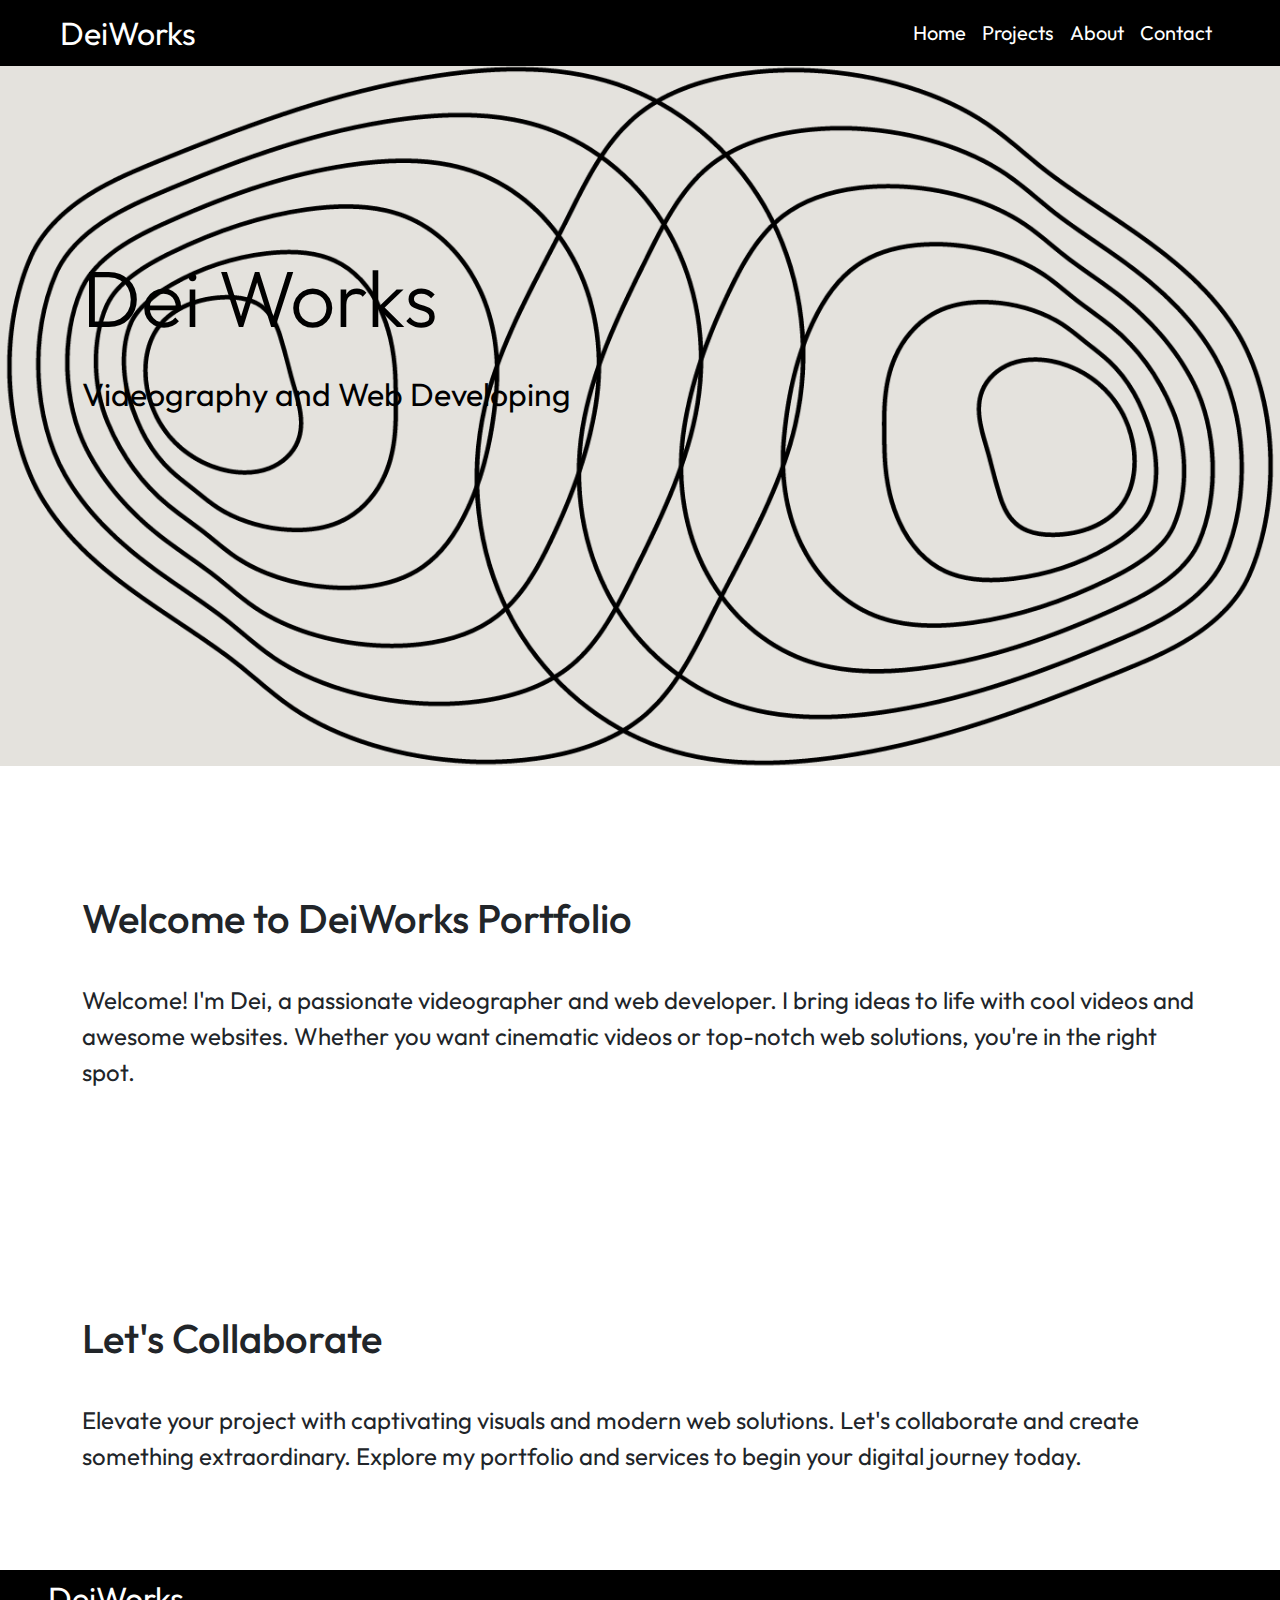
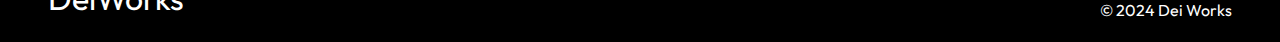
<file: index.html>
<!doctype html>
<html lang="en">

<head>
    <meta charset="utf-8">
    <meta name="viewport" content="width=device-width, initial-scale=1">

    <!-- Boostrap CSS -->
    <link href="https://cdn.jsdelivr.net/npm/bootstrap@5.3.3/dist/css/bootstrap.min.css" rel="stylesheet"
        integrity="sha384-QWTKZyjpPEjISv5WaRU9OFeRpok6YctnYmDr5pNlyT2bRjXh0JMhjY6hW+ALEwIH" crossorigin="anonymous">

    <!-- Icon link -->
    <link rel="stylesheet" href="https://cdnjs.cloudflare.com/ajax/libs/font-awesome/6.5.1/css/all.min.css"
        integrity="sha512-DTOQO9RWCH3ppGqcWaEA1BIZOC6xxalwEsw9c2QQeAIftl+Vegovlnee1c9QX4TctnWMn13TZye+giMm8e2LwA=="
        crossorigin="anonymous" referrerpolicy="no-referrer">

    <!-- Google Font -->
    <link rel="preconnect" href="https://fonts.googleapis.com">
    <link rel="preconnect" href="https://fonts.gstatic.com" crossorigin>
    <link href="https://fonts.googleapis.com/css2?family=Outfit:wght@100..900&display=swap" rel="stylesheet">

    <title>Dei Works</title>
    <link rel="stylesheet" href="./css/style.css">
    <link rel="icon" href="./images/favicon.ico">

</head>

<body>
    <header>
        <nav class="navbar navbar-expand-lg py-1" style="background-color: black;">
            <div class="container-fluid">
                <a class="navbar-brand fs-2 ps-5 text-white" href="#"> DeiWorks</a> <!--From fs-1 to fs-2-->

                <div class="ms-auto">
                    <button class="navbar-toggler bg-white" type="button" data-bs-toggle="offcanvas"
                        data-bs-target="#offcanvasNavbar" aria-controls="offcanvasNavbar">
                        <span class="navbar-toggler-icon"></span>
                    </button>
                </div>

                <div class="offcanvas offcanvas-end" style="background-color: black;" tabindex="-1" id="offcanvasNavbar"
                    aria-labelledby="offcanvasNavbarLabel">
                    <div class="offcanvas-header">
                        <h5 class="offcanvas-title text-white" id="offcanvasNavbarLabel">Dei Works</h5>
                        <button type="button" class="btn-close text-reset" style="background-color: white;" data-bs-dismiss="offcanvas"
                            aria-label="Close"></button>
                    </div>

                    <div class=" offcanvas-body" style="background-color: black;">
                        <ul class="navbar-nav ms-auto mb-2 mb-lg-0 fs-5 pe-5"> <!--From fs-3 to fs-5-->
                            <li class="nav-item">
                                <a class="nav-link active text-white" aria-current="page" href="./index.html">Home</a>
                            </li>
                            <li class="nav-item">
                                <a class="nav-link text-white" href="./projects.html">Projects</a>
                            </li>
                            <li class="nav-item">
                                <a class="nav-link text-white" href="./about.html">About</a>
                            </li>
                            <li class="nav-item">
                                <a class="nav-link text-white" href="./contact.html" aria-disabled="true">Contact</a>
                            </li>
                        </ul>
                    </div>
                </div>
            </div>
        </nav>
    </header>

    <!-- Skip link -->
    <a href="#main-content" class="skip-link">Skip to main content</a>

    <main>

        <section class="head">
            <div class="container-xl text-black">
                <h1 class="display-1 pt-4 pb-3">Dei Works</h1>
                <p class="fs-2">Videography and Web Developing</p>
            </div>
        </section>


        <section class="welcome" id="main-content">
            <div class="container-xl">
                <div class="deiworks">
                    <h1 class="intro slide-in">Welcome to DeiWorks Portfolio</h1>
                    <p class="fs-4 slide-in">  <!--From fs-2 to fs-4-->
                        Welcome! I'm Dei, a passionate videographer and web developer. I bring ideas to life with cool
                        videos and awesome websites. Whether you want cinematic videos or top-notch web solutions,
                        you're in
                        the right spot.
                    </p>
                </div>

                <div class="collab">
                    <h1 class="intro slide-in">Let's Collaborate</h1>
                    <p class="fs-4 slide-in"> <!--From fs-2 to fs-4-->
                        Elevate your project with captivating visuals and modern web solutions. Let's collaborate and
                        create
                        something extraordinary. Explore my portfolio and services to begin your digital journey today.
                    </p>
                </div>
            </div>
        </section>

        <!-- Footer -->
        <footer class="bg-black text-white py-1" role="contentinfo" itemscope itemtype="http://schema.org/WPFooter">
            <div class="container-fluid">
                <div class="row">
                    <div class="col fs-2 ps-5 text-start"> <!--from fs-1 ot fs-2-->
                        <p itemprop="name">
                            DeiWorks
                        </p>
                    </div>
                    <div class="col fs-2 text-center">
                        <a href="https://www.instagram.com/non_sensestudio/" target="_blank" class="text-white">
                            <i class="fa-brands fa-instagram"></i>
                        </a>
                    </div>
                    <div class="col copy pt-4 pe-5 text-end d-none d-md-block" itemprop="copyright">
                        <p>
                            <span aria-label="Copyright" role="img">&#169;</span>
                            <span>
                                <time datetime="2024">2024</time> Dei Works
                            </span>
                        </p>
                    </div>
                </div>
            </div>
        </footer>
    </main>

    <script src="https://cdn.jsdelivr.net/npm/bootstrap@5.3.3/dist/js/bootstrap.bundle.min.js"
        integrity="sha384-YvpcrYf0tY3lHB60NNkmXc5s9fDVZLESaAA55NDzOxhy9GkcIdslK1eN7N6jIeHz" crossorigin="anonymous">
    </script>
</body>

</html>
</file>
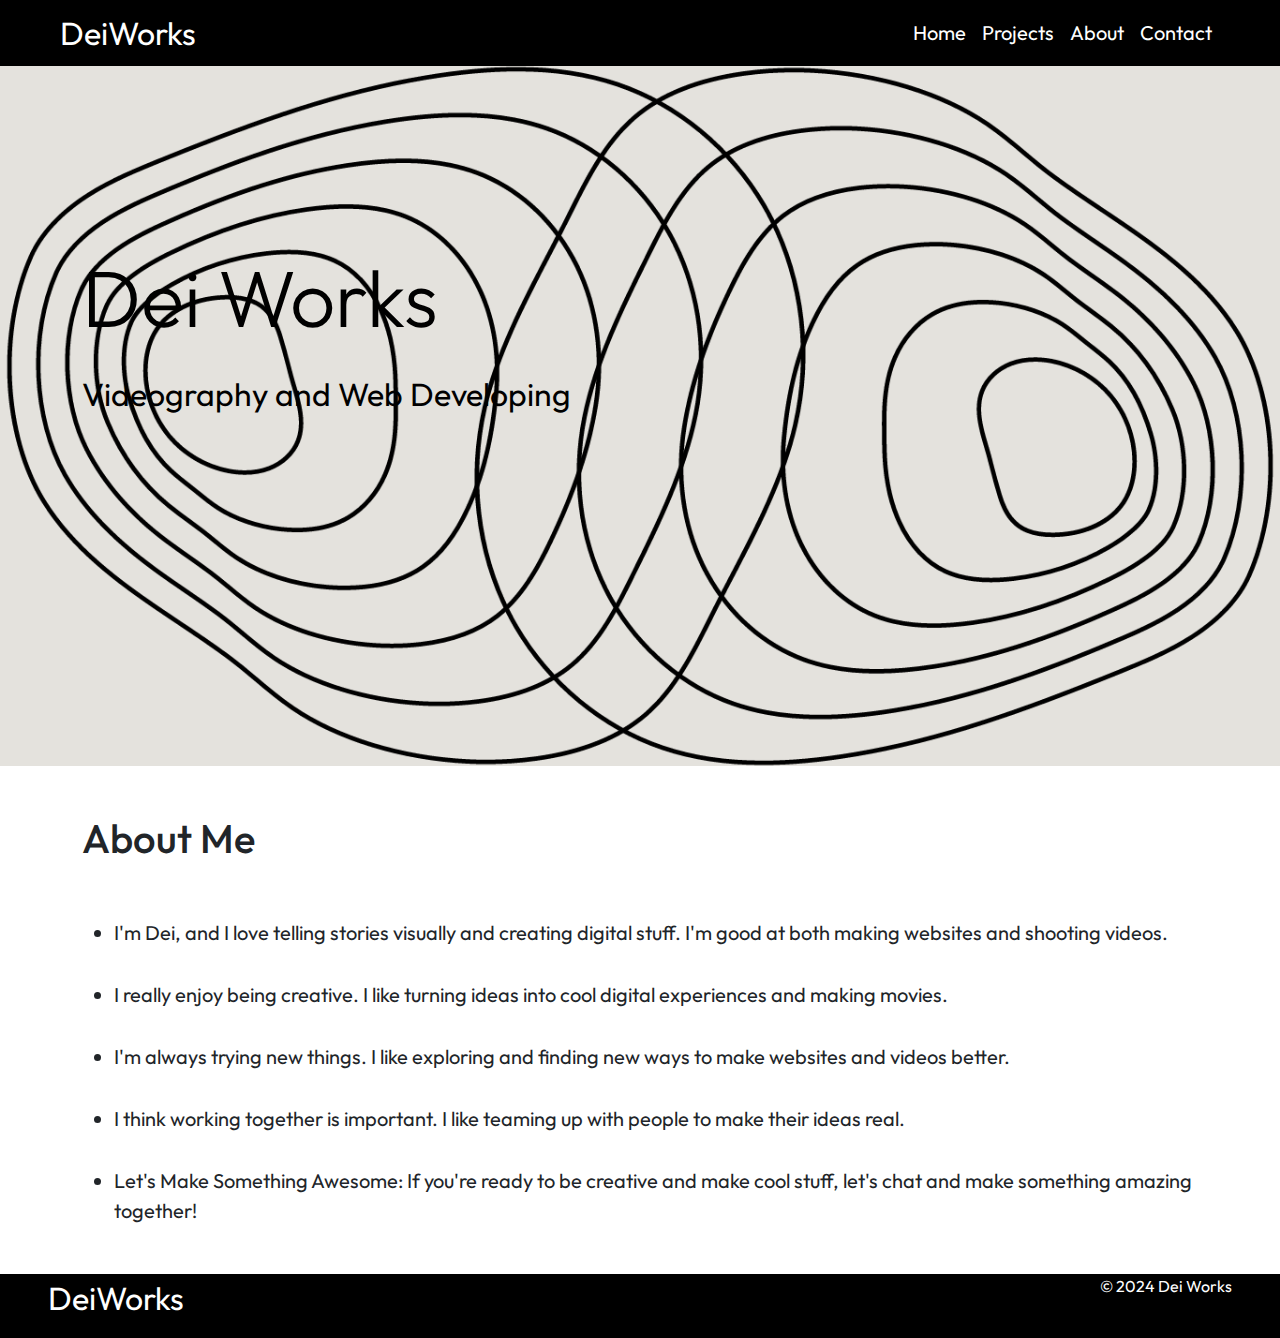
<file: about.html>
<!doctype html>
<html lang="en">

<head>
    <meta charset="utf-8">
    <meta name="viewport" content="width=device-width, initial-scale=1">

    <!-- Boostrap CSS -->
    <link href="https://cdn.jsdelivr.net/npm/bootstrap@5.3.3/dist/css/bootstrap.min.css" rel="stylesheet"
        integrity="sha384-QWTKZyjpPEjISv5WaRU9OFeRpok6YctnYmDr5pNlyT2bRjXh0JMhjY6hW+ALEwIH" crossorigin="anonymous">

    <!-- Icon link -->
    <link rel="stylesheet" href="https://cdnjs.cloudflare.com/ajax/libs/font-awesome/6.5.1/css/all.min.css"
        integrity="sha512-DTOQO9RWCH3ppGqcWaEA1BIZOC6xxalwEsw9c2QQeAIftl+Vegovlnee1c9QX4TctnWMn13TZye+giMm8e2LwA=="
        crossorigin="anonymous" referrerpolicy="no-referrer">

    <!-- Google Font -->
    <link rel="preconnect" href="https://fonts.googleapis.com">
    <link rel="preconnect" href="https://fonts.gstatic.com" crossorigin>
    <link href="https://fonts.googleapis.com/css2?family=Outfit:wght@100..900&display=swap" rel="stylesheet">

    <title>Dei Works</title>
    <link rel="stylesheet" href="./css/style.css">

</head>

<body>
    <header>
        <nav class="navbar navbar-expand-lg py-1" style="background-color: black;">
            <div class="container-fluid">
                <a class="navbar-brand fs-2 ps-5 text-white" href="#"> DeiWorks</a> <!--From fs-1 to fs--->

                <div class="ms-auto">
                    <button class="navbar-toggler bg-white" type="button" data-bs-toggle="offcanvas"
                        data-bs-target="#offcanvasNavbar" aria-controls="offcanvasNavbar">
                        <span class="navbar-toggler-icon"></span>
                    </button>
                </div>

                <div class="offcanvas offcanvas-end" style="background-color: black;" tabindex="-1" id="offcanvasNavbar"
                    aria-labelledby="offcanvasNavbarLabel">
                    <div class="offcanvas-header">
                        <h5 class="offcanvas-title text-white" id="offcanvasNavbarLabel">Dei Works</h5>
                        <button type="button" class="btn-close text-reset" style="background-color: white;" data-bs-dismiss="offcanvas"
                            aria-label="Close"></button>
                    </div>

                    <div class=" offcanvas-body" style="background-color: black;">
                        <ul class="navbar-nav ms-auto mb-2 mb-lg-0 fs-5 pe-5"> <!--From fs-3 to fs-5-->

                            <li class="nav-item">
                                <a class="nav-link active text-white" aria-current="page" href="./index.html">Home</a>
                            </li>
                            <li class="nav-item">
                                <a class="nav-link text-white" href="./projects.html">Projects</a>
                            </li>
                            <li class="nav-item">
                                <a class="nav-link text-white" href="./about.html">About</a>
                            </li>
                            <li class="nav-item">
                                <a class="nav-link text-white" href="./contact.html" aria-disabled="true">Contact</a>
                            </li>
                        </ul>
                    </div>
                </div>
            </div>
        </nav>
    </header>

     <!-- Skip link -->
     <a href="#main-content" class="skip-link">Skip to main content</a>

    <main>
        <section class="abouthead">
                <div class="container-xl text-black slide-down">
                    <h1 class="display-1 pt-4 pb-3">Dei Works</h1>
                    <p class="fs-2">Videography and Web Developing</p> 
                </div>
        </section>

        <section class="aboutdei container-xl slide-down">
            <div>
                <h1 class="pt-5" id="main-content">About Me</h1> 
                    <ul>
                        <!--From fs-2 to fs-5-->
                        <li class="list fs-5">I'm Dei, and I love telling stories visually and creating digital stuff. I'm
                            good at both
                            making websites and shooting videos.
                        </li> 

                        <li class="list fs-5">
                            I really enjoy being creative. I like turning ideas into cool digital experiences and making
                            movies.
                        </li>

                        <li class="list fs-5">
                            I'm always trying new things. I like exploring and finding new ways to make websites and
                            videos
                            better.
                        </li>

                        <li class="list fs-5">
                            I think working together is important. I like teaming up with people to make their
                            ideas real.
                        </li>

                        <li class="list fs-5">
                            Let's Make Something Awesome: If you're ready to be creative and make cool stuff, let's chat
                            and
                            make something amazing together!
                        </li>

                    </ul>
            </div>
        </section>

        <!-- Footer -->
        <footer class="bg-black text-white" role="contentinfo" itemscope itemtype="http://schema.org/WPFooter">
            <div class="container-fluid">
                <div class="row">
                    <div class="col fs-2 ps-5 text-start"> <!--From fs-1 to fs-2-->
                        <p itemprop="name">
                            DeiWorks
                        </p>
                    </div>
                    <div class="col fs-2 text-center">  <!--From fs-1 to fs-2-->
                        <a href="https://www.instagram.com/non_sensestudio/" target="_blank" class="text-white">
                            <i class="fa-brands fa-instagram"></i>
                        </a>
                    </div>
                    <div class="col copy pe-5 text-end d-none d-md-block" itemprop="copyright">
                        <p>
                            <span aria-label="Copyright" role="img">&#169;</span>
                            <span>
                                <time datetime="2024">2024</time> Dei Works
                            </span>
                        </p>
                    </div>
                </div>
            </div>
        </footer>
    </main>

    <script src="https://cdn.jsdelivr.net/npm/bootstrap@5.3.3/dist/js/bootstrap.bundle.min.js"
        integrity="sha384-YvpcrYf0tY3lHB60NNkmXc5s9fDVZLESaAA55NDzOxhy9GkcIdslK1eN7N6jIeHz" crossorigin="anonymous">
    </script>
</body>

</html>
</file>
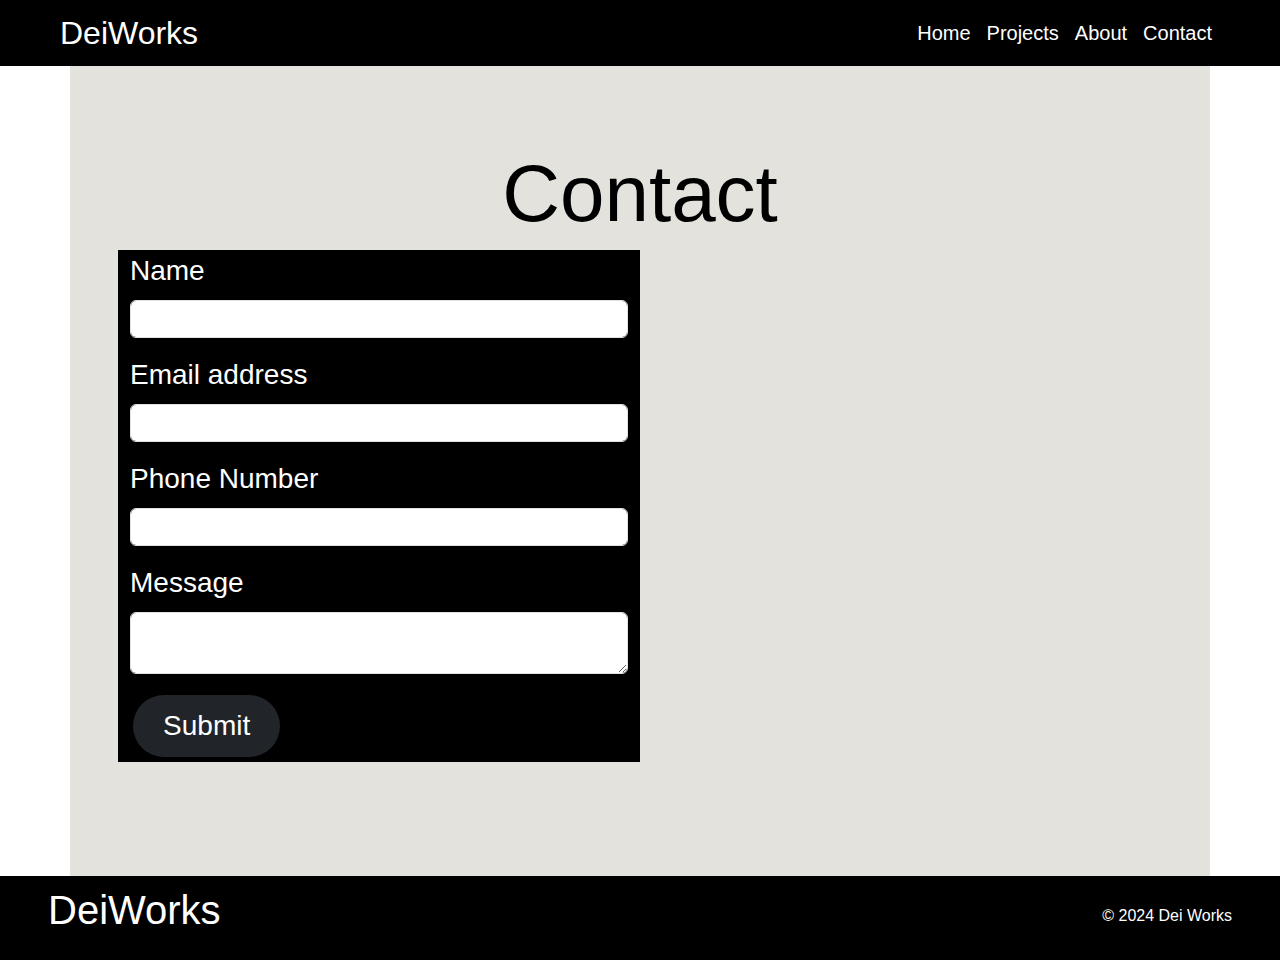
<file: contact.html>
<!doctype html>
<html lang="en">

<head>
    <meta charset="utf-8">
    <meta name="viewport" content="width=device-width, initial-scale=1">

    <!-- Boostrap CSS -->
    <link href="https://cdn.jsdelivr.net/npm/bootstrap@5.3.3/dist/css/bootstrap.min.css" rel="stylesheet"
        integrity="sha384-QWTKZyjpPEjISv5WaRU9OFeRpok6YctnYmDr5pNlyT2bRjXh0JMhjY6hW+ALEwIH" crossorigin="anonymous">

    <!-- Icon link -->
    <link rel="stylesheet" href="https://cdnjs.cloudflare.com/ajax/libs/font-awesome/6.5.1/css/all.min.css"
        integrity="sha512-DTOQO9RWCH3ppGqcWaEA1BIZOC6xxalwEsw9c2QQeAIftl+Vegovlnee1c9QX4TctnWMn13TZye+giMm8e2LwA=="
        crossorigin="anonymous" referrerpolicy="no-referrer">

    <!-- Google Font -->
    <link rel="preconnect" href="https://fonts.googleapis.com">
    <link rel="preconnect" href="https://fonts.gstatic.com" crossorigin>
    <link
        href="https://fonts.googleapis.com/css2?family=Anton+SC&family=DM+Sans:ital,opsz,wght@0,9..40,500;1,9..40,500&display=swap"
        rel="stylesheet">

    <title>Dei Works</title>
    <link rel="stylesheet" href="./css/style.css">

</head>

<body>
    <header>
        <nav class="navbar navbar-expand-lg py-1" style="background-color: black;">
            <div class="container-fluid">
                <a class="navbar-brand fs-2 ps-5 text-white" href="#"> DeiWorks</a>
                <!--From fs-1 to fs-2-->

                <div class="ms-auto">
                    <button class="navbar-toggler bg-white" type="button" data-bs-toggle="offcanvas"
                        data-bs-target="#offcanvasNavbar" aria-controls="offcanvasNavbar">
                        <span class="navbar-toggler-icon"></span>
                    </button>
                </div>

                <div class="offcanvas offcanvas-end" style="background-color: black;" tabindex="-1" id="offcanvasNavbar"
                    aria-labelledby="offcanvasNavbarLabel">
                    <div class="offcanvas-header">
                        <h5 class="offcanvas-title text-white" id="offcanvasNavbarLabel">Dei Works</h5>
                        <button type="button" class="btn-close text-reset" style="background-color: white;"
                            data-bs-dismiss="offcanvas" aria-label="Close"></button>
                    </div>

                    <div class=" offcanvas-body" style="background-color: black;">
                        <ul class="navbar-nav ms-auto mb-2 mb-lg-0 fs-5 pe-5">
                            <!--From fs-3 to fs-5-->
                            <li class="nav-item">
                                <a class="nav-link active text-white" aria-current="page" href="./index.html">Home</a>
                            </li>
                            <li class="nav-item">
                                <a class="nav-link text-white" href="./projects.html">Projects</a>
                            </li>
                            <li class="nav-item">
                                <a class="nav-link text-white" href="./about.html">About</a>
                            </li>
                            <li class="nav-item">
                                <a class="nav-link text-white" href="./contact.html" aria-disabled="true">Contact</a>
                            </li>
                        </ul>
                    </div>
                </div>
            </div>
        </nav>
    </header>

    <!-- Skip link -->
    <a href="#main-content" class="skip-link">Skip to main content</a>

    <main>
        <div class="container" style="background-color: #e4e2dd;">
            <div class="row pt-5 pb-5 ps-5 pe-5">
                <!--remoed the pb-5 because this code is fighting the other code. 8-14-24 -->

                <div class="text-center slide-down">
                    <!--added the class name h1contact to edit the "spacing" again evenly. 8-14-24-->
                    <h1 class="h1contact display-1 text-black" id="main-content">Contact</h1>
                </div>

                <form class="col-lg-6 col-sm-12 col-md-12 mb-3 bg-black text-white fade-right action"
                    action="https://formspree.io/f/xovajlbq" method="POST">
                    <div class="mb-3 fs-3">
                        <label for="exampleInputname" class="form-label">Name</label>
                        <input type="text" class="form-control" id="exampleInputname">
                    </div>
                    <div class="mb-3 fs-3">
                        <label for="exampleInputEmail" class="form-label">Email address</label>
                        <input type="email" class="form-control" id="exampleInputEmail">
                    </div>
                    <div class="mb-3 fs-3">
                        <label for="exampleInputnumber" class="form-label">Phone Number</label>
                        <input type="tel" class="form-control" id="exampleInputnumber">
                    </div>
                    <div class="mb-3 fs-3">
                        <label for="exampleInputmessage" class="form-label">Message</label>
                        <textarea name="message" class="form-control" id="exampleInputmessage"></textarea>
                    </div>
                    <button type="submit" class="btn btn-click fs-3 text-bg-dark">Submit</button>
                </form>


                <div class="location col-lg-6 col-sm-12 col-md-12 mb-3 p-0 fade-left">
                    <iframe
                        src="https://www.google.com/maps/embed?pb=!1m18!1m12!1m3!1d22432.818746560606!2d-75.77195146026213!3d45.34674629719087!2m3!1f0!2f0!3f0!3m2!1i1024!2i768!4f13.1!3m3!1m2!1s0x4cce0718cc4a6ad7%3A0xc6cc467725843e2b!2sAlgonquin%20College%20-%20Ottawa%20Campus!5e0!3m2!1sen!2sca!4v1701218175510!5m2!1sen!2sca"
                        height="500" width="100%" loading="lazy" referrerpolicy="no-referrer-when-downgrade"></iframe>
                </div>
            </div>

        </div>

        <!-- Footer -->
        <footer class="bg-black text-white py-1" role="contentinfo" itemscope itemtype="http://schema.org/WPFooter">
            <div class="container-fluid">
                <div class="row">
                    <div class="col fs-1 ps-5 text-start">
                        <p itemprop="name">
                            DeiWorks
                        </p>
                    </div>
                    <div class="col fs-1 text-center">
                        <a href="https://www.instagram.com/non_sensestudio/" target="_blank" class="text-white">
                            <i class="fa-brands fa-instagram"></i>
                        </a>
                    </div>
                    <div class="col copy pt-4 pe-5 text-end d-none d-md-block" itemprop="copyright">
                        <p>
                            <span aria-label="Copyright" role="img">&#169;</span>
                            <span>
                                <time datetime="2024">2024</time> Dei Works
                            </span>
                        </p>
                    </div>
                </div>
            </div>
        </footer>

    </main>

    <script src="https://cdn.jsdelivr.net/npm/bootstrap@5.3.3/dist/js/bootstrap.bundle.min.js"
        integrity="sha384-YvpcrYf0tY3lHB60NNkmXc5s9fDVZLESaAA55NDzOxhy9GkcIdslK1eN7N6jIeHz" crossorigin="anonymous">
    </script>
</body>

</html>
</file>
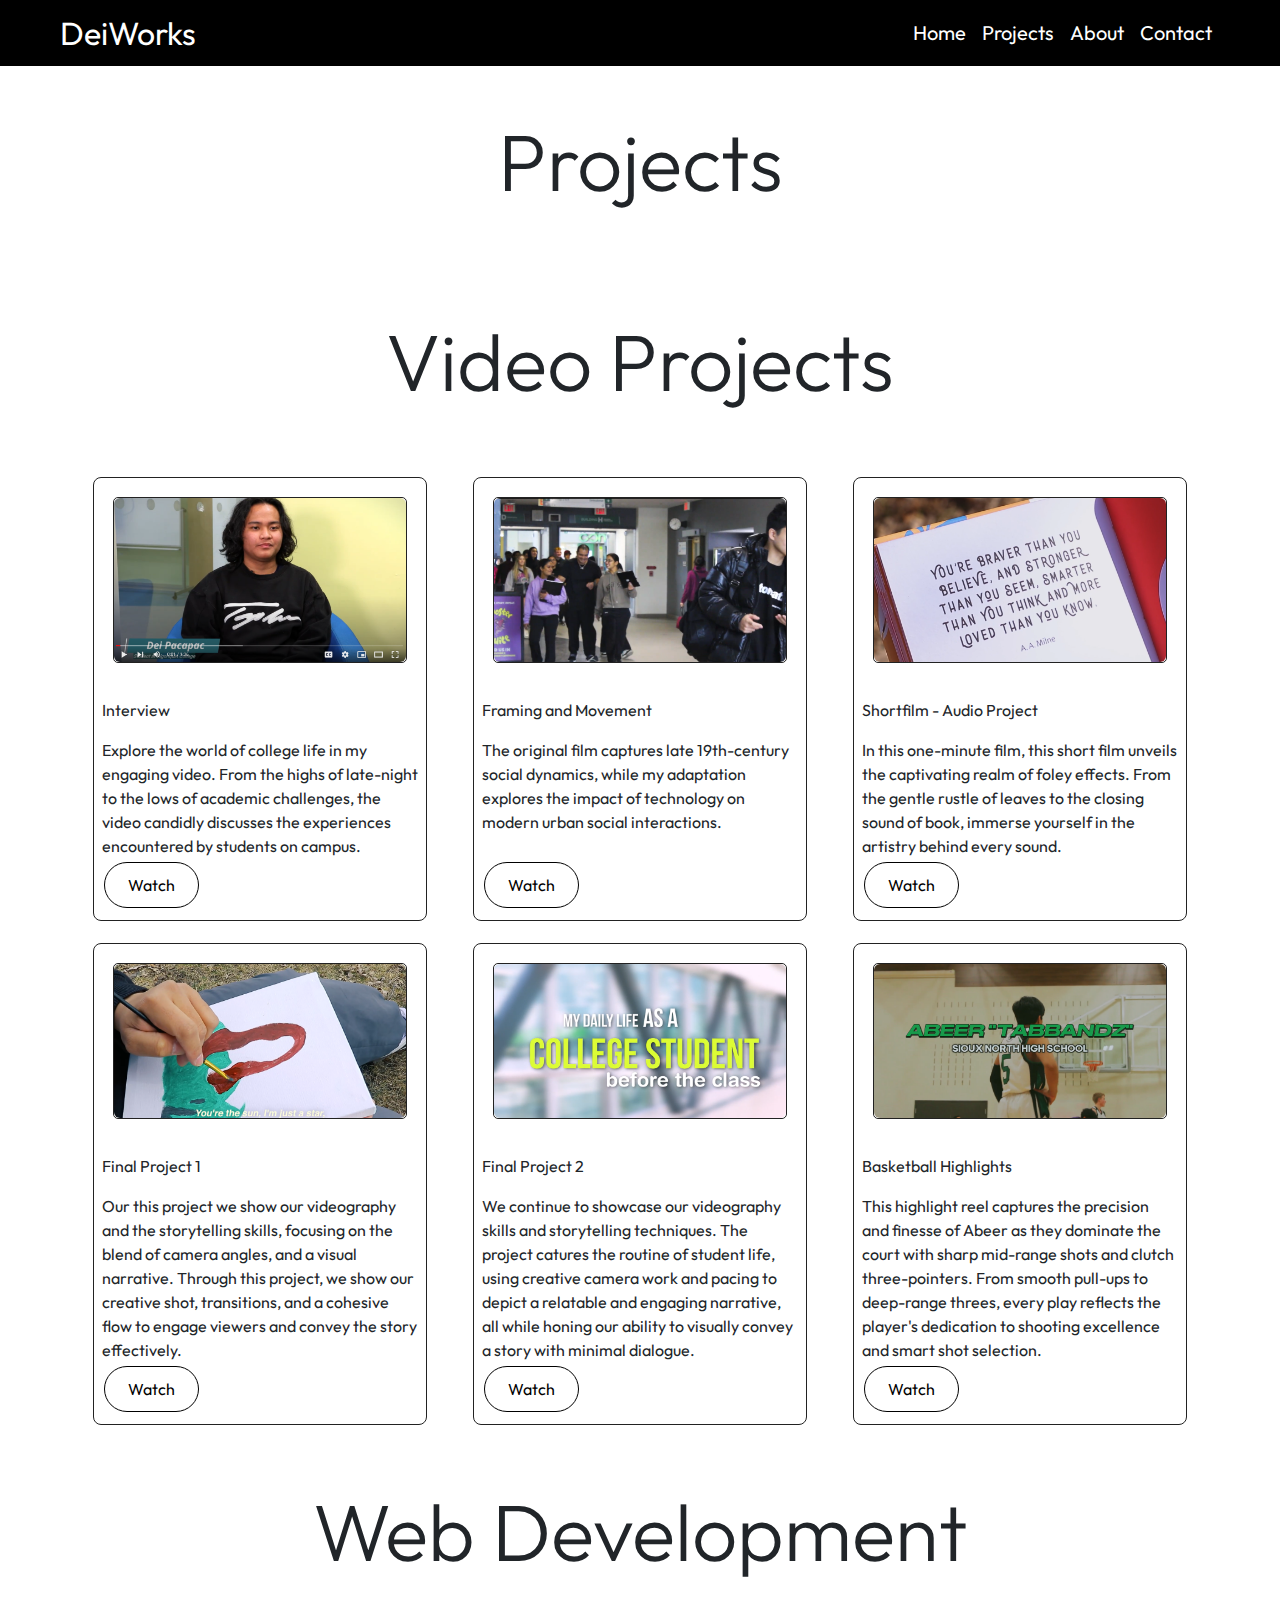
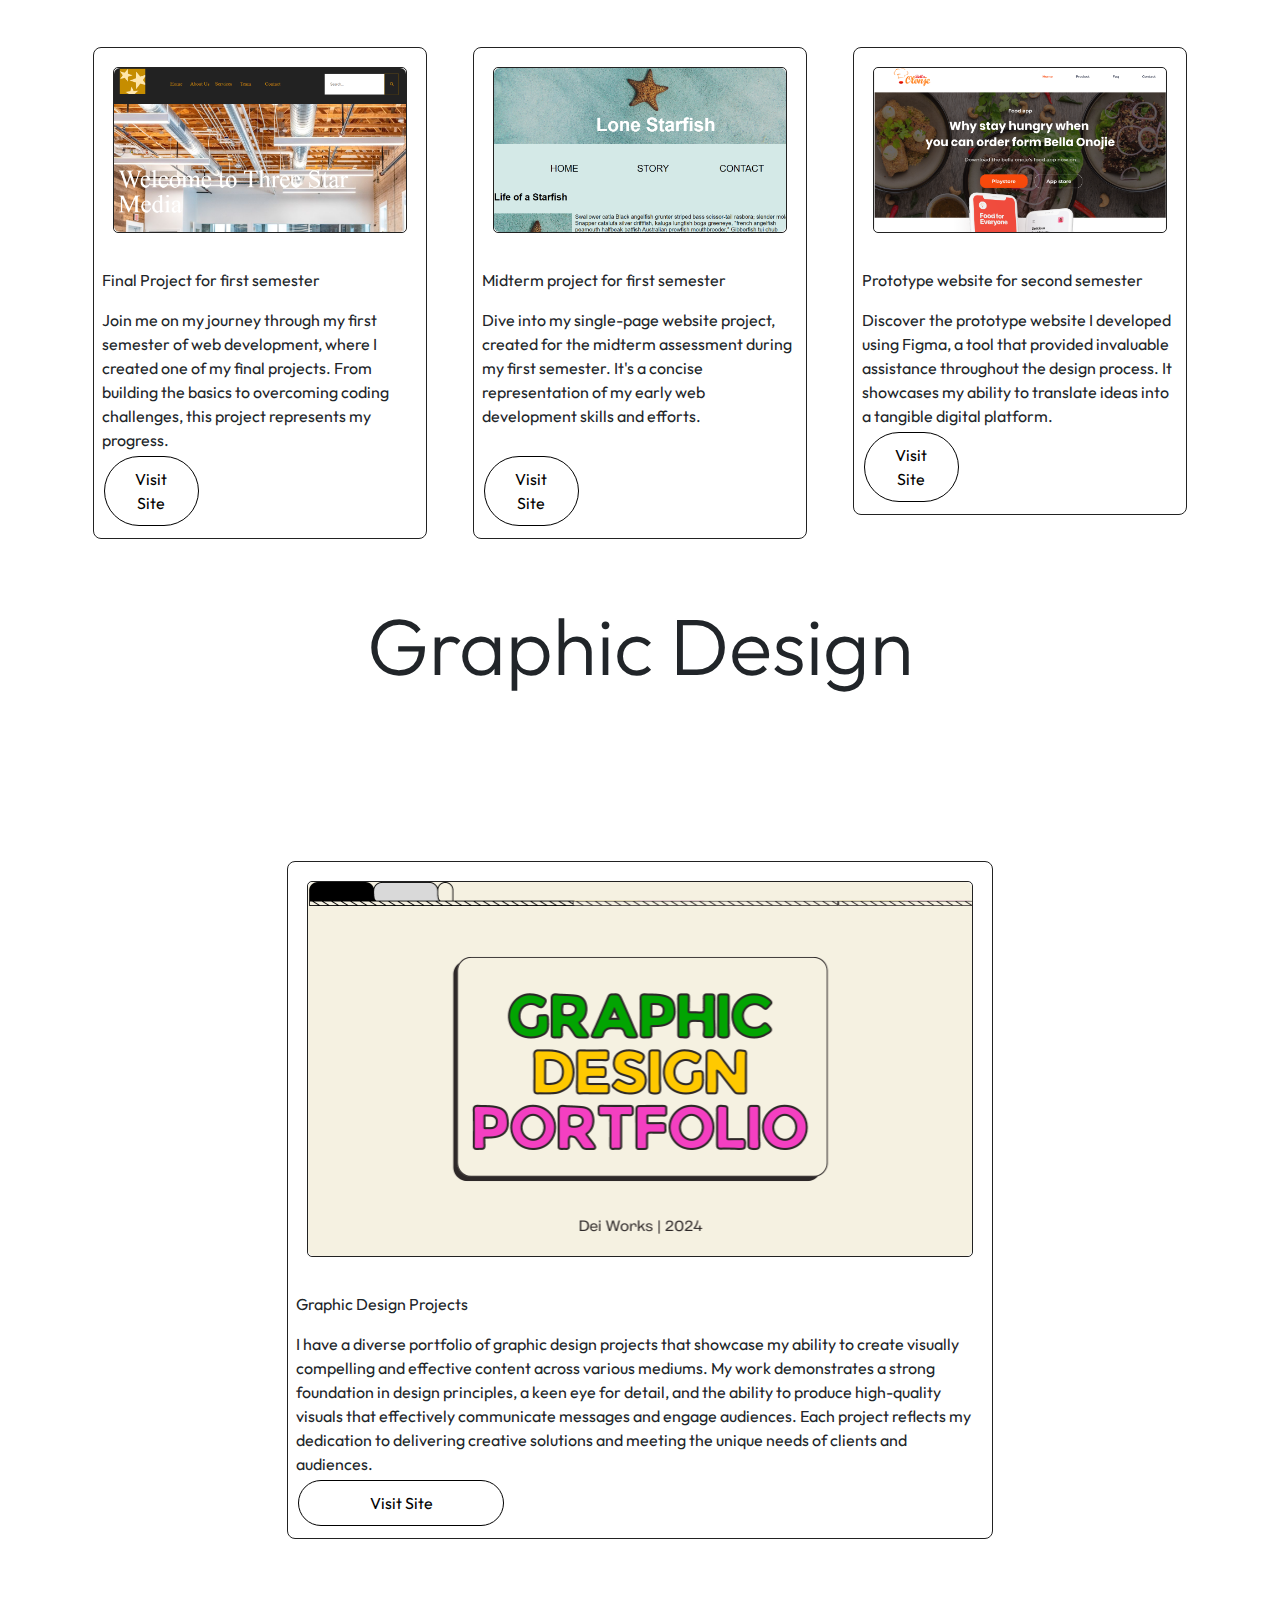
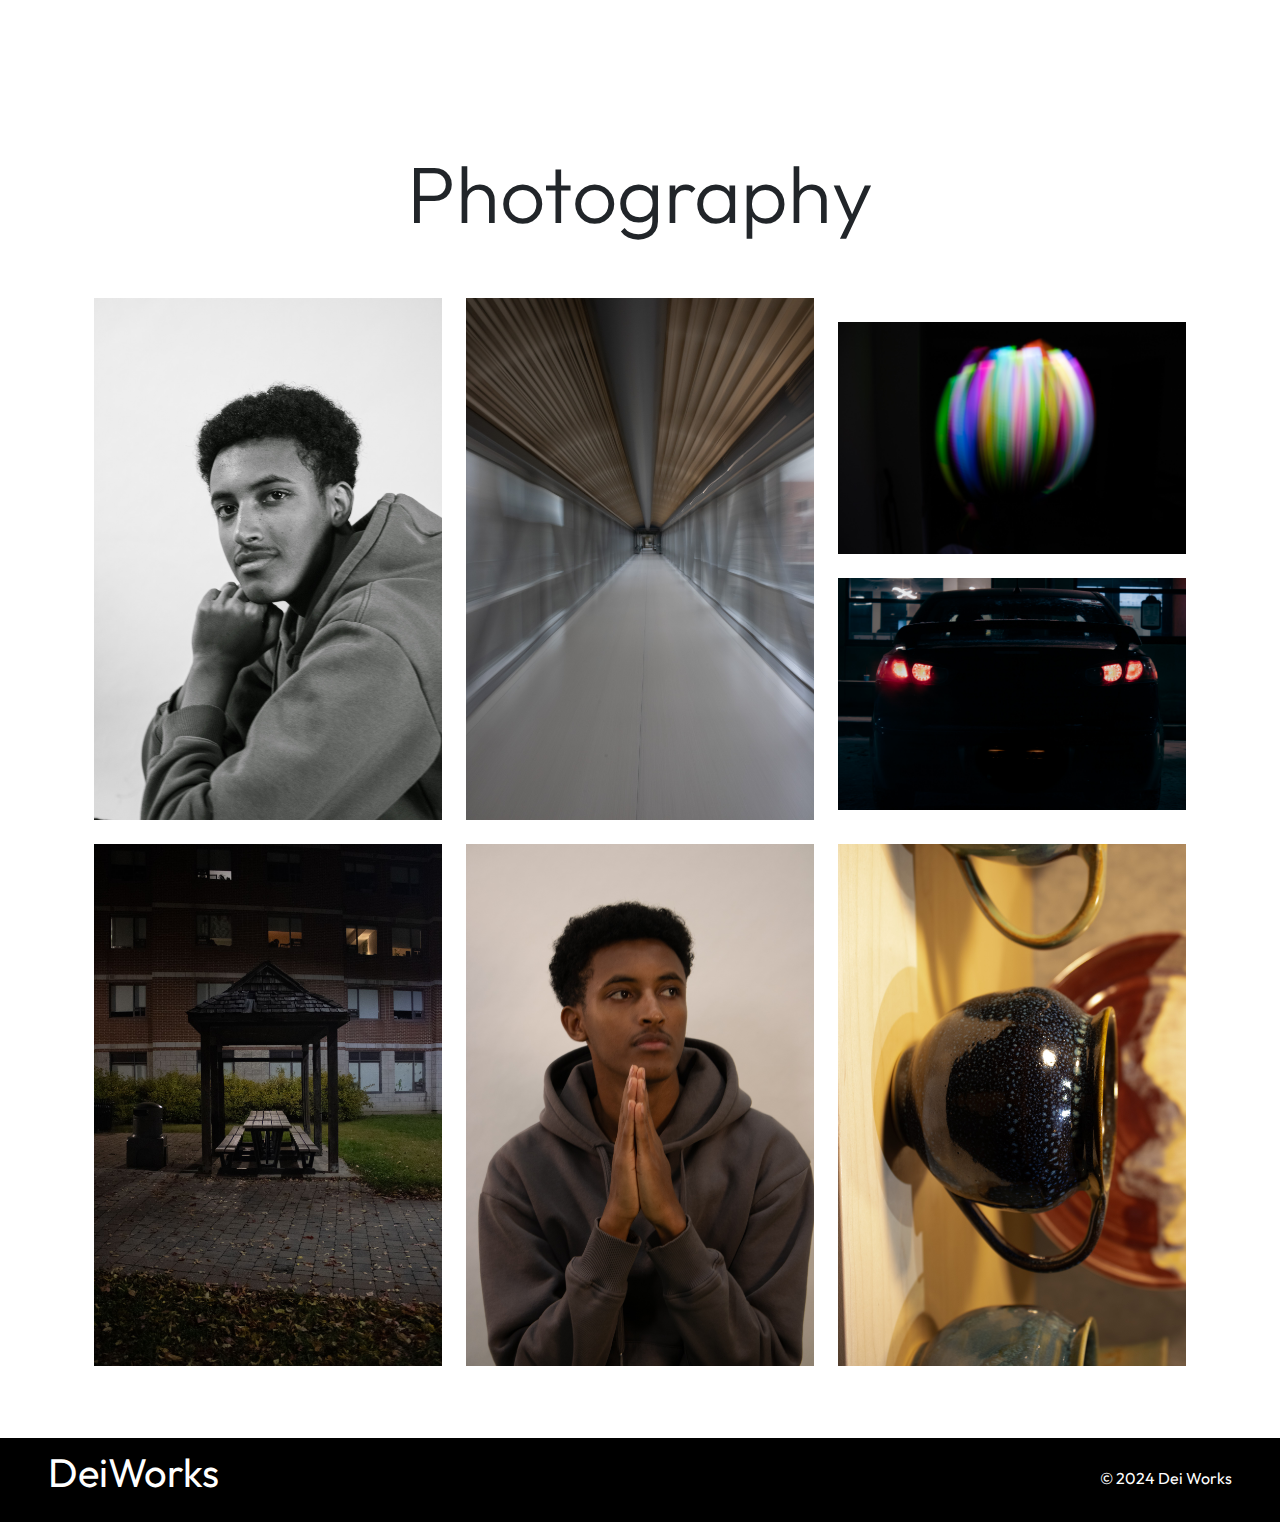
<file: projects.html>
<!doctype html>
<html lang="en">

<head>
    <meta charset="utf-8">
    <meta name="viewport" content="width=device-width, initial-scale=1">

    <!-- Boostrap CSS -->
    <link href="https://cdn.jsdelivr.net/npm/bootstrap@5.3.3/dist/css/bootstrap.min.css" rel="stylesheet"
        integrity="sha384-QWTKZyjpPEjISv5WaRU9OFeRpok6YctnYmDr5pNlyT2bRjXh0JMhjY6hW+ALEwIH" crossorigin="anonymous">

    <!-- Icon link -->
    <link rel="stylesheet" href="https://cdnjs.cloudflare.com/ajax/libs/font-awesome/6.5.1/css/all.min.css"
        integrity="sha512-DTOQO9RWCH3ppGqcWaEA1BIZOC6xxalwEsw9c2QQeAIftl+Vegovlnee1c9QX4TctnWMn13TZye+giMm8e2LwA=="
        crossorigin="anonymous" referrerpolicy="no-referrer">

    <!-- Google Font -->
    <link rel="preconnect" href="https://fonts.googleapis.com">
    <link rel="preconnect" href="https://fonts.gstatic.com" crossorigin>
    <link href="https://fonts.googleapis.com/css2?family=Outfit:wght@100..900&display=swap" rel="stylesheet">

    <title>Dei Works</title>
    <link rel="stylesheet" href="./css/style.css">

</head>

<body>
    <header>
        <nav class="navbar navbar-expand-lg py-1" style="background-color: black;">
            <div class="container-fluid">
                <a class="navbar-brand fs-2 ps-5 text-white" href="#"> DeiWorks</a>
                <!--From fs-1 to fs-2-->

                <div class="ms-auto">
                    <button class="navbar-toggler bg-white" type="button" data-bs-toggle="offcanvas"
                        data-bs-target="#offcanvasNavbar" aria-controls="offcanvasNavbar">
                        <span class="navbar-toggler-icon"></span>
                    </button>
                </div>

                <div class="offcanvas offcanvas-end" style="background-color: black;" tabindex="-1" id="offcanvasNavbar"
                    aria-labelledby="offcanvasNavbarLabel">
                    <div class="offcanvas-header">
                        <h5 class="offcanvas-title text-white" id="offcanvasNavbarLabel">Dei Works</h5>
                        <button type="button" class="btn-close text-reset" style="background-color: white;"
                            data-bs-dismiss="offcanvas" aria-label="Close"></button>
                    </div>

                    <div class=" offcanvas-body" style="background-color: black;">
                        <ul class="navbar-nav ms-auto mb-2 mb-lg-0 fs-5 pe-5">
                            <!--From fs-3 to fs-5-->
                            <li class="nav-item">
                                <a class="nav-link active text-white" aria-current="page" href="./index.html">Home</a>
                            </li>
                            <li class="nav-item">
                                <a class="nav-link text-white" href="./projects.html">Projects</a>
                            </li>
                            <li class="nav-item">
                                <a class="nav-link text-white" href="./about.html">About</a>
                            </li>
                            <li class="nav-item">
                                <a class="nav-link text-white" href="./contact.html" aria-disabled="true">Contact</a>
                            </li>
                        </ul>
                    </div>
                </div>
            </div>
        </nav>
    </header>

    <!-- Skip link -->
    <a href="#main-content" class="skip-link">Skip to main content</a>

    <main>
        <div class="container">
            <div class="text-center">
                <h1 class="display-1 pt-5 pb-5 slide-down">Projects</h1>
            </div>

            <div class="row">

                <div class="text-center">
                    <h1 class="display-1 pt-5 pb-5 slide-down" id="main-content">Video Projects</h1>
                </div>

                <div class="col-lg-4 col-sm-12 col-md-6">
                    <!-- Portfolio item 1-->
                    <div class="project-item p-2">
                        <a class="project-img">
                            <img class="img-fluid card" src="./images/interview.png" alt="...">
                        </a>
                        <div class="portfolio-caption text-center">
                            <div class="title pb-3 pt-4">Interview</div>
                            <div class="description">Explore the world of college life in my
                                engaging video. From the highs of late-night to the lows of academic challenges, the
                                video candidly discusses the experiences encountered by students on campus.</div>
                        </div>

                        <a href="https://www.youtube.com/watch?v=716SrHem3yo" class="btn btn-click">Watch</a>

                    </div>
                </div>

                <div class="col-lg-4 col-sm-12 col-md-6">
                    <!-- Portfolio item 2-->
                    <div class="project-item p-2">
                        <a class="project-img">
                            <img class="img-fluid card" src="./images/Framing_and_movement.png" alt="...">
                        </a>
                        <div class="portfolio-caption text-center">
                            <div class="title pb-3 pt-4">Framing and Movement</div>
                            <div class="description pb-4">The original film captures late 19th-century social dynamics,
                                while
                                my adaptation explores the impact of technology on modern urban social interactions.
                            </div>
                        </div>

                        <a href="https://www.youtube.com/watch?v=nxmq_AzKVEo" class="btn btn-click">Watch</a>

                    </div>
                </div>

                <div class="col-lg-4 col-sm-12 col-md-6">
                    <!-- Portfolio item 3-->
                    <div class="project-item p-2">
                        <a class="project-img">
                            <img class="img-fluid card" src="./images/shortfilm.png" alt="...">
                        </a>
                        <div class="portfolio-caption text-center">
                            <div class="title pb-3 pt-4">Shortfilm - Audio Project</div>
                            <div class="description">In this one-minute film, this short film unveils the captivating
                                realm of foley effects. From the gentle rustle of leaves to the closing sound of book,
                                immerse yourself in the artistry behind every sound.</div>
                        </div>

                        <a href="https://www.youtube.com/watch?v=ub4cl3vmtB0" class="btn btn-click">Watch</a>

                    </div>
                </div>


                <!-- <div class="col-lg-4 col-sm-12 col-md-12"> -->
                <!-- Portfolio item 4-->
                <!-- <div class="project-item p-2"> 
                        <a class="project-img">
                            <img class="img-fluid card" src="./images/Audio Project.png" alt="...">
                        </a>
                        <div class="portfolio-caption text-center">
                            <div class="title pb-3 pt-4">Audio Project</div>
                            <div class="description">My audio project features sounds of leaves rustling, footsteps, a
                                bag's zipper, and a notebook being handled, creating an immersive sensory experience.
                                The purpose of this activity is to demonstrate the art of layering and combining
                                everyday sounds for storytelling or sound design.</div>
                        </div>

                        <a href="https://youtu.be/gD6NY7ZHsMA" class="btn btn-click">Watch</a>

                    </div>
                </div>-->


                <div class="col-lg-4 col-sm-12 col-md-6">
                    <!-- Portfolio item 5-->
                    <div class="project-item p-2">
                        <a class="project-img">
                            <img class="img-fluid card" src="./images/Final Assignment 1.png" alt="...">
                        </a>
                        <div class="portfolio-caption text-center">
                            <div class="title pb-3 pt-4">Final Project 1</div>
                            <div class="description">Our this project we show our videography and the
                                storytelling skills, focusing on the blend of camera angles,
                                and a visual narrative. Through this project, we show our
                                creative shot, transitions, and a cohesive flow to engage viewers
                                and convey the story effectively.</div>
                        </div>

                        <a href="https://youtu.be/bwX_9Dz7gmI" class="btn btn-click">Watch</a>

                    </div>
                </div>

                <div class="col-lg-4 col-sm-12 col-md-6">
                    <!-- Portfolio item 6-->
                    <div class="project-item p-2">
                        <a class="project-img">
                            <img class="img-fluid card" src="./images/Final Assignment 2.png" alt="...">
                        </a>
                        <div class="portfolio-caption text-center">
                            <div class="title pb-3 pt-4">Final Project 2</div>
                            <div class="description">We continue to showcase our videography skills and
                                storytelling techniques. The project catures the routine of student life, using creative
                                camera work and pacing
                                to depict a relatable and engaging narrative, all while honing our ability to visually
                                convey a story with minimal dialogue.</div>
                        </div>

                        <a href="https://youtu.be/IE3D_d3Ygks" class="btn btn-click">Watch</a>

                    </div>
                </div>

                <div class="col-lg-4 col-sm-12 col-md-6">
                    <!-- Portfolio item 6-->
                    <div class="project-item p-2">
                        <a class="project-img">
                            <img class="img-fluid card" src="./images/Abeers.png" alt="...">
                        </a>
                        <div class="portfolio-caption text-center">
                            <div class="title pb-3 pt-4">Basketball Highlights</div>
                            <div class="description">
                                This highlight reel captures the precision and finesse of Abeer as they dominate the
                                court with sharp mid-range shots and clutch three-pointers. From smooth pull-ups to
                                deep-range threes, every play reflects the player's dedication to shooting excellence
                                and smart shot selection.
                            </div>
                        </div>

                        <a href="https://youtu.be/nDqUVAU4dJY" class="btn btn-click">Watch</a>

                    </div>
                </div>

                <div class="text-center">
                    <h1 class="display-1 pt-5 pb-5 slide-down">Web Development </h1>
                </div>

                <div class="col-lg-4 col-sm-12 col-md-6">
                    <!-- Portfolio item 1-->
                    <div class="project-item p-2">
                        <a class="project-img">
                            <img class="img-fluid card" src="./images/threestar.png" alt="...">
                        </a>
                        <div class="portfolio-caption text-center">
                            <div class="title pb-3 pt-4">Final Project for first semester</div>
                            <div class="description">
                                Join me on my journey through my first semester of web development, where I created one
                                of my final projects. From building the basics to overcoming coding challenges, this
                                project represents my progress.
                            </div>
                        </div>

                        <a href="https://paca0010.github.io/final-project/" class="btn btn-click">Visit Site</a>

                    </div>
                </div>

                <div class="col-lg-4 col-sm-12 col-md-6">
                    <!-- Portfolio item 2-->
                    <div class="project-item p-2">
                        <a class="project-img">
                            <img class="img-fluid card" src="./images/lonestarfish.png" alt="...">
                        </a>
                        <div class="portfolio-caption text-center">
                            <div class="title pb-3 pt-4">Midterm project for first semester</div>
                            <div class="description pb-4">
                                Dive into my single-page website project, created for the midterm assessment during my
                                first semester. It's a concise representation of my early web development skills and
                                efforts.
                            </div>
                        </div>

                        <a href="https://paca0010.github.io/midterm/" class="btn btn-click">Visit Site</a>

                    </div>
                </div>

                <div class="col-lg-4 col-sm-12 col-md-6">
                    <!-- Portfolio item 3-->
                    <div class="project-item p-2">
                        <a class="project-img">
                            <img class="img-fluid card" src="./images/bellaolenje.png" alt="...">
                        </a>
                        <div class="portfolio-caption text-center">
                            <div class="title pb-3 pt-4">Prototype website for second semester</div>
                            <div class="description">
                                Discover the prototype website I developed using Figma, a tool that provided invaluable
                                assistance throughout the design process. It showcases my ability to translate ideas
                                into a tangible digital platform.
                            </div>
                        </div>

                        <a href="https://paca0010.github.io/mtm6201-midterm/" class="btn btn-click">Visit Site</a>

                    </div>
                </div>

            </div>

            <div class="text-center">
                <h1 class="display-1 pt-5 pb-5 slide-down">Graphic Design</h1>
            </div>

            <div class="container d-flex justify-content-center align-items-center min-vh-100">
                <div class="col-lg-8 col-sm-12 col-md-12">
                    <!-- Portfolio item 1-->
                    <div class="project-item p-2">
                        <a class="project-img">
                            <img class="img-fluid card" src="./images/Dei Works  2024.png" alt="...">
                        </a>
                        <div class="portfolio-caption text-center">
                            <div class="title pb-3 pt-4">Graphic Design Projects</div>
                            <div class="description">
                                I have a diverse portfolio of graphic design projects that showcase my ability to create
                                visually compelling and effective content across various mediums. My work demonstrates a
                                strong foundation in design principles, a keen eye for detail, and the ability to
                                produce
                                high-quality visuals that effectively communicate messages and engage audiences. Each
                                project reflects my dedication to delivering creative solutions and meeting the unique
                                needs
                                of clients and audiences.
                            </div>
                        </div>

                        <a href="https://www.behance.net/gallery/207539501/Graphic-Design" class="btn btn-click">Visit
                            Site</a>

                    </div>
                </div>
            </div>


            
            <div class="container py-5">
                <div class="text-center">
                    <h1 class="display-1 pt-5 pb-5 slide-down">Photography</h1>
                </div>
                <div class="row">
                    <div class="col-lg-4 col-md-6 col-sm-12 mb-4">
                        <div class="photo-item">
                            <img src="./images/Pacapac_J_Portrait.jpg" class="img-fluid" alt="Photo 1">
                        </div>
                    </div>
                    <div class="col-lg-4 col-md-6 col-sm-12 mb-4">
                        <div class="photo-item">
                            <img src="./images/Pacapac_J_3_Zoom_Blur.jpg" class="img-fluid" alt="Photo 2">
                        </div>
                    </div>
                    <div class="col-lg-4 col-md-6 col-sm-12 mb-4">
                        <div class="photo-item">
                            <img src="./images/Pacapac_J_4_Light_Painting.jpg" class="img-fluid pt-4" alt="Photo 3">
                            <img src="./images/Lancer.jpg" class="img-fluid pt-4" alt="Photo 3.1">
                        </div>
                    </div>
                    <div class="col-lg-4 col-md-6 col-sm-12 mb-4">
                        <div class="photo-item">
                            <img src="./images/Pacapac_J_Monday.jpg" class="img-fluid" alt="Photo 4">
                        </div>
                    </div>
                    <div class="col-lg-4 col-md-6 col-sm-12 mb-4">
                        <div class="photo-item">
                            <img src="./images/solomon.jpg" class="img-fluid" alt="Photo 5">
                        </div>
                    </div>
                    <div class="col-lg-4 col-md-6 col-sm-12 mb-4">
                        <div class="photo-item">
                            <img src="./images/Pacapac_J_2_Close_focus.jpg" class="img-fluid" alt="Photo 6">
                        </div>
                    </div>
                </div>
            </div> 
        </div>



        <!-- Footer -->
        <footer class="bg-black text-white py-1" role="contentinfo" itemscope itemtype="http://schema.org/WPFooter">
            <div class="container-fluid">
                <div class="row">
                    <div class="col fs-1 ps-5 text-start">
                        <p itemprop="name">
                            DeiWorks
                        </p>
                    </div>
                    <div class="col fs-1 text-center">
                        <a href="https://www.instagram.com/non_sensestudio/" target="_blank" class="text-white">
                            <i class="fa-brands fa-instagram"></i>
                        </a>
                    </div>
                    <div class="col copy pt-4 pe-5 text-end d-none d-md-block" itemprop="copyright">
                        <p>
                            <span aria-label="Copyright" role="img">&#169;</span>
                            <span>
                                <time datetime="2024">2024</time> Dei Works
                            </span>
                        </p>
                    </div>
                </div>
            </div>
        </footer>

    </main>

    <script src="https://cdn.jsdelivr.net/npm/bootstrap@5.3.3/dist/js/bootstrap.bundle.min.js"
        integrity="sha384-YvpcrYf0tY3lHB60NNkmXc5s9fDVZLESaAA55NDzOxhy9GkcIdslK1eN7N6jIeHz" crossorigin="anonymous">
    </script>
</body>

</html>
</file>
<file: css/style.css>
:root {
    --bs-primary: white;
    --bs-primary-rgb: 255, 255, 255;
    --bs-secondary: #ffe6ac;
    --bs-secondary-RGB: 255, 230, 172;
    --bs-dark: rgb(0, 0, 0);
}

.card {
    border: black;
}


body {
    font-family: 'Outfit', sans-serif;
}

/******MObile Styles******/
@media screen and (max-width: 990px) {

    .skip-link {
        position: absolute;
        left: 3rem;
        color: black;
        padding: 1rem;
        opacity: 0%;
    }


    /* HOME */

    .head {
        background-image: url(../images/header\ bg\ image.png);
        background-size: cover;
        background-position: center;
        padding: 100px 0;
        width: 100%;
        height: 700px;
    }

    .head {
        text-align: center;
        padding-top: 15rem;
    }

    .deiworks

    /*, .collabh1*/
        {
        text-align: center;
    }

    .deiworks p {
        padding-bottom: 5rem;
        text-align: center;
    }

    .intro {
        padding-top: 5rem;
        padding-bottom: 1rem;
    }

    .collab {
        text-align: center;
    }

    .collab p {
        padding-bottom: 7rem;
        text-align: center;
    }

    /* Slide-in animation */
    @keyframes slideIn {
        from {
            transform: translateX(-100%);
            opacity: 0;
        }

        to {
            transform: translateX(0);
            opacity: 1;
        }
    }

    .slide-in {
        display: inline-block;
        animation: slideIn 3.5s ease-out;
    }



    /* ABOUT */

    .abouthead {
        background-image: url(../images/header\ bg\ image.png);
        background-size: cover;
        background-position: center;
        padding: 100px 0;
        width: 100%;
        height: 700px;
    }

    .abouthead {
        text-align: center;
        padding-top: 15rem;
    }

    /* Slide-down animation */
    @keyframes slideDown {
        from {
            transform: translateY(-100%);
            opacity: 0;
        }

        to {
            transform: translateY(0);
            opacity: 1;
        }
    }

    .slide-down {
        animation: slideDown 3.5s ease-out;
    }

    /* PROJECTS */

    /* This is the whole box and inside is the projects*/
    .project-item {
        display: flex;
        flex-direction: column;
        border: 1px solid #222;
        border-radius: 8px;
        padding: 1rem;
        margin: 11px;
    }

    .project-img {
        display: flex;
        flex-direction: column;
        border: 1px solid #222;
        border-radius: 5px;
        margin: 11px;
    }

    .btn {
        background-color: white;
        border: 1px solid black;
        color: black;
        padding: 10px 20px;
        text-align: center;
        text-decoration: none;
        display: inline-block;
        font-size: 16px;
        margin: 4px 2px;
        border-radius: 50px;
        width: 100%;
    }

    /* Button click effects */
    .btn-click {
        transition: transform 0.1s ease, box-shadow 0.1s ease;
    }

    .btn-click:active {
        transform: translateY(1rem);
        box-shadow: 0 1rem 2rem rgba(0, 0, 0, 0.15);
    }

    .btn:active {
        transform: translateY(1rem);
        box-shadow: 0 1rem 2rem rgba(0, 0, 0, 0.15);
    }

    .btn:hover {
        background-color: lightgrey;
    }

    .description {
        padding-bottom: 3rem;
    }

    /* Slide-down animation */
    @keyframes slideDown {
        from {
            transform: translateY(-100%);
            opacity: 0;
        }

        to {
            transform: translateY(0);
            opacity: 1;
        }
    }

    .slide-down {
        animation: slideDown 3.5s ease-out;
    }

    /* CONTACT */

    /* Keyframes for fade-right animation */
    @keyframes fadeRight {
        from {
            opacity: 0;
            transform: translateX(-20px);
        }

        to {
            opacity: 1;
            transform: translateX(0);
        }
    }

    /* Keyframes for fade-left animation */
    @keyframes fadeLeft {
        from {
            opacity: 0;
            transform: translateX(20px);
        }

        to {
            opacity: 1;
            transform: translateX(0);
        }
    }

    /* fade-right animation */
    .fade-right {
        animation: fadeRight 3s ease-out;
    }

    /* fade-left animation */
    .fade-left {
        animation: fadeLeft 3s ease-out;
    }


}




/******Desktop Styles******/
@media screen and (min-width: 991px) {

    .skip-link {
        position: absolute;
        left: 3rem;
        color: black;
        padding: 1rem;
        opacity: 0%;
    }

    .container {
        /*Added this code also to male the bg-color to go all the way down or make it even 
        (this code is used more for pushing the footer to go all the way down and dont have a white space under the footer). 8-14-24*/
        min-height: 90vh;
    }


    /* Hover Effect */

    .nav-link {
        transition: color 0.3s ease, border-bottom 0.3s ease;
    }

    .nav-link:hover {
        color: white;
        border-bottom: 2px solid white;
    }


    /* HOME */

    .head {
        background-image: url(../images/header\ bg\ image.png);
        background-size: cover;
        background-position: center;
        padding: 100px 0;
        width: 100%;
        height: 700px;
        padding-top: 10rem;
    }

    .intro {
        padding-top: 8rem;
    }

    .welcome h1 {
        padding-bottom: 2rem;
    }

    .welcome p {
        padding-bottom: 5rem;
    }

    /* Slide-in animation */
    @keyframes slideIn {
        from {
            transform: translateX(-100%);
            opacity: 0;
        }

        to {
            transform: translateX(0);
            opacity: 1;
        }
    }

    .slide-in {
        display: inline-block;
        animation: slideIn 3.5s ease-out;
    }




    /* PROJECTS */

    .project-item {
        display: flex;
        flex-direction: column;
        border: 1px solid #222;
        border-radius: 8px;
        padding: 1rem;
        margin: 11px;
    }

    .project-img {
        display: flex;
        flex-direction: column;
        border: 1px solid #222;
        border-radius: 5px;
        margin: 11px;
    }

    .title,
    .description {
        text-align: left;
    }

    .btn {
        background-color: white;
        border: 1px solid black;
        color: black;
        padding: 10px 20px;
        text-align: center;
        text-decoration: none;
        display: inline-block;
        font-size: 16px;
        margin: 4px 2px;
        border-radius: 50px;
        width: 30%;
    }

    /* Button click effects */
    .btn-click {
        transition: transform 0.5s ease, box-shadow 0.5s ease;
    }

    .btn-click:active {
        transform: translateY(1rem);
        box-shadow: 0 1rem 2rem rgba(0, 0, 0, 0.15);
    }

    .btn:active {
        transform: translateY(1rem);
        box-shadow: 0 1rem 2rem rgba(0, 0, 0, 0.15);
    }

    .btn:hover {
        background-color: lightgrey;
    }

    /* Slide-down animation */
    @keyframes slideDown {
        from {
            transform: translateY(-100%);
            opacity: 0;
        }

        to {
            transform: translateY(0);
            opacity: 1;
        }
    }

    .slide-down {
        animation: slideDown 3.5s ease-out;
    }

    /************Style Card hover Effects**************/
    /* Style the card hover effect 
    .project-item {
        transition: transform 0.3s ease, box-shadow 0.3s ease;
    }

    .project-img img {
        transition: transform 0.3s ease, box-shadow 0.3s ease;
        border-radius: 8px;
    }
        
    */

    /* On hover, enlarge the card and add a shadow */
    /* .project-item:hover { */
    /* transform: scale(1.05); Slightly increase size  */
    /* box-shadow: 0 8px 16px rgba(0, 0, 0, 0.2); Add a shadow effect */
    /* } */

    /* .project-img:hover img { */
    /* transform: scale(1.1); Slightly zoom in the image */
    /* } */
    /************Style Card hover Effects**************/


    /* ABOUT */

    .abouthead {
        background-image: url(../images/header\ bg\ image.png);
        background-size: cover;
        background-position: center;
        padding: 100px 0;
        width: 100%;
        height: 700px;
        padding-top: 10rem;
    }

    .aboutdei h1 {
        padding-bottom: 3rem;
    }

    .aboutdei ul li {
        padding-bottom: 2rem;
    }

    /* Slide-down animation */
    @keyframes slideDown {
        from {
            transform: translateY(-100%);
            opacity: 0;
        }

        to {
            transform: translateY(0);
            opacity: 1;
        }
    }

    .slide-down {
        animation: slideDown 3.5s ease-out;
    }




    /* CONTACT */

    .h1contact {
        /* trying to add a space at the top of the title contacts to make the space even between the top 
        and the footer space between the content 8-14-24*/
        margin-top: 2rem;
    }

    iframe {
        padding-left: 2rem;
    }

    /* Button click effects */
    .btn-click {
        transition: transform 1s ease, box-shadow 3s ease;
    }

    .btn-click:active {
        transform: translateY(1rem);
        box-shadow: 0 1rem 2rem rgba(0, 0, 0, 0.15);
    }

    .btn:active {
        transform: translateY(1rem);
        box-shadow: 0 1rem 2rem rgba(0, 0, 0, 0.15);
    }

    .btn:hover {
        background-color: lightgrey;
    }

    /* Slide-down animation */
    @keyframes slideDown {
        from {
            transform: translateY(-100%);
            opacity: 0;
        }

        to {
            transform: translateY(0);
            opacity: 1;
        }
    }

    .slide-down {
        animation: slideDown 3.5s ease-out;
    }

    /* Keyframes for fade-right animation */
    @keyframes fadeRight {
        from {
            opacity: 0;
            transform: translateX(-20px);
        }

        to {
            opacity: 1;
            transform: translateX(0);
        }
    }

    /* Keyframes for fade-left animation */
    @keyframes fadeLeft {
        from {
            opacity: 0;
            transform: translateX(20px);
        }

        to {
            opacity: 1;
            transform: translateX(0);
        }
    }

    /* fade-right animation */
    .fade-right {
        animation: fadeRight 3s ease-out;
    }

    /* fade-left animation */
    .fade-left {
        animation: fadeLeft 3s ease-out;
    }



}
</file>
